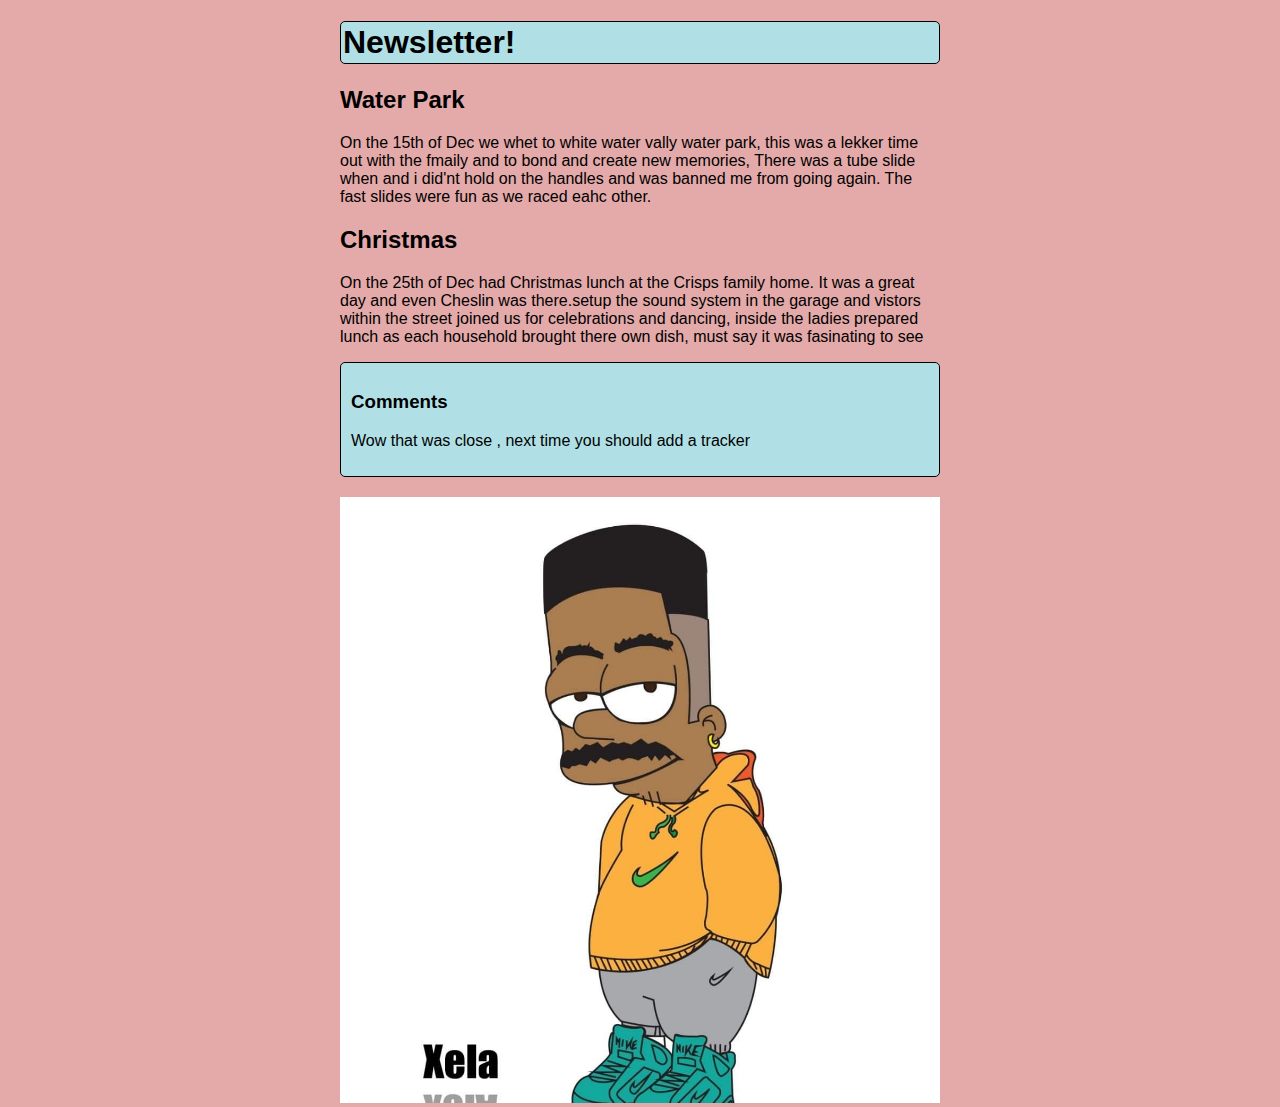
<file: index.html>
<!DOCTYPE html>
<html>
<head>
    <title>Newsletter</title>
    <style>
        body {
            font-family: Arial, sans-serif;
            margin: 0;
            padding: 0;
            display: flex;
            flex-direction: column;
            align-items: center;
            background-color: rgb(228, 169, 169)
        }
        h1{
            border: 1px solid #030303;
            border-radius: 5px;
            padding: 2px;
            background-color: powderblue;
        }
        .container {
            max-width: 600px;
            width: 100%;
            margin: 0 auto;
        }
        .story, .comment {
            margin-bottom: 20px;
            border: 1px solid #030303;
            padding: 10px;
            border-radius: 5px;
            background-color: powderblue;
        }
        @media (max-width: 600px) {
            .container {
                width: 100%;
            }
        }
        img {
            width: 100%;
        }
    </style>
</head>
<body>
    <div class="container">
        <h1>Newsletter!</h1>
        <!-- Story Section -->
        <div class="stories">
            <h2>Water Park</h2>
            <p>On the 15th of Dec we whet to white water
                vally water park, this was a lekker time out with the
                fmaily and to bond and create new memories, There was a tube slide when and
                i did'nt hold on the handles and was banned me from going again.
                The fast slides were fun as we raced eahc other.
                 </p>
            <h2>Christmas</h2>
            <p>On the 25th of Dec had Christmas lunch at the Crisps family home. It was a great day and even Cheslin was there.setup the sound 
                system in the garage and vistors within the street joined us for celebrations and dancing, inside the ladies prepared lunch as each household 
                brought there own dish, must say it was fasinating to see
                 </p>
        </div>
        <!-- Comment Section -->
        <div class="comment">
            <h3>Comments</h3>
            <p>Wow that was close , next time you should add a tracker </p>
        </div>
        <img src="RealOG.jpg" alt="OG">
        

    </div>
</body>
</html>
</file>
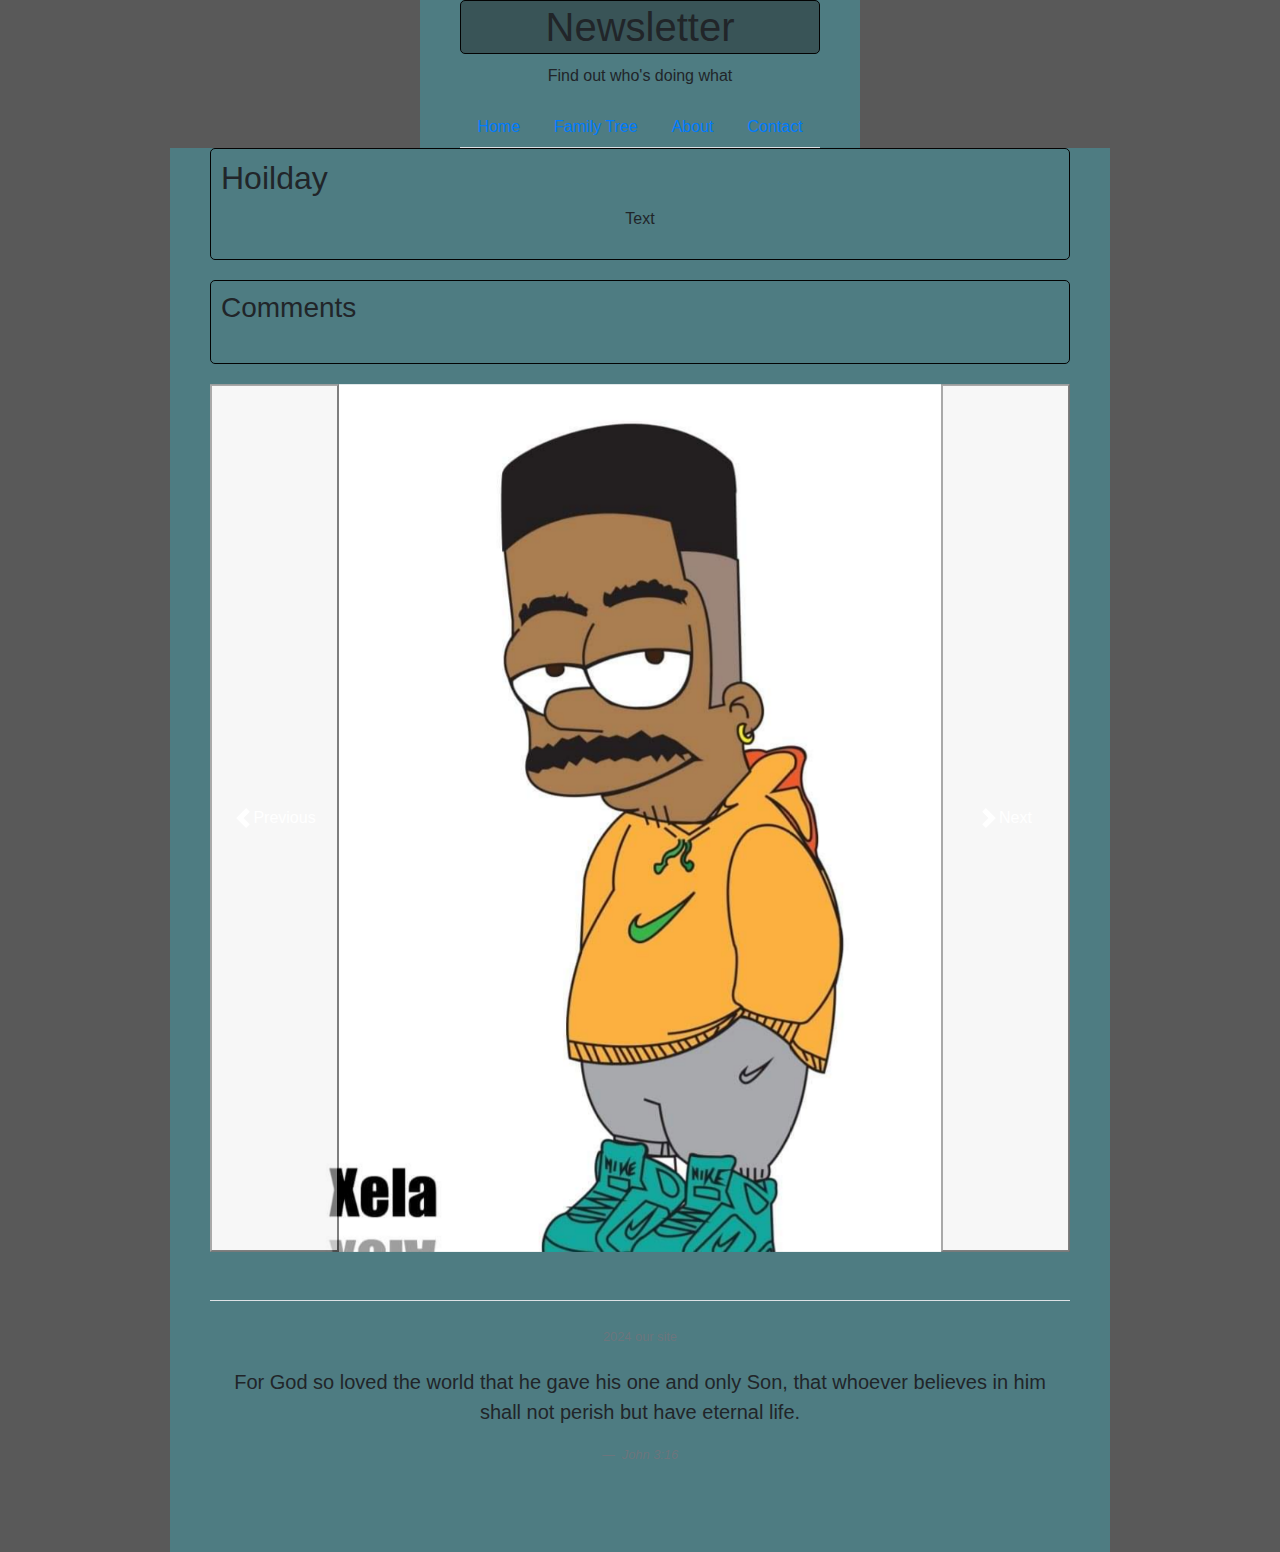
<file: Crisp Newsletter/index.html>
<!DOCTYPE html>
<html lang="en">
    <head>
    <meta charset="UTF-8">
    <meta name="viewport" content="width=device-width, initial-scale=1.0">    
    <title>Newsletter</title>
    <link rel="stylesheet" href="https://stackpath.bootstrapcdn.com/bootstrap/4.5.0/css/bootstrap.min.css">
    <link rel="stylesheet" href="index.html">
    <link rel="stylesheet" href="about.html">
    <link rel="stylesheet" href="family tree.html">
    <link rel="stylesheet" href="contact.html">
    
    <style>
        body {
            font-family: Arial, sans-serif;
            margin: 0;
            padding: 0;
            display: flex;
            flex-direction: column;
            align-items: center;
            background-color: rgb(89, 89, 89)
        }

        h1{
            border: 1px solid #030303;
            text-align: center;
            border-radius: 5px;
            padding: 2px;
            background-color: rgb(57, 84, 87);
        }
        p{
          text-align: center;
            border-radius: 5px;
            padding: 2px;
        }
        /* Site Navigation */
         .site-nav {
    	  margin-top: 20px;
        background-color: cornsilk;
        }

        .site-nav ul {
    	margin: 0;
    	padding: 0;
        }
        /* Site Navigation End */
        .container {
            max-width: 600px;
            width: 100%;
            margin: 0 auto;
        }
        .story, .comment {
            margin-bottom: 20px;
            border: 1px solid #030303;
            padding: 10px;
            border-radius: 5px;
            background-color: rgb(78, 124, 130);
        }
        @media (max-width: 600px) {
            .container {
                width: 100%;
            }
        }
        img {
            width: 50%;
            align-content: center;
        }
        
        .container {
        	max-width: 940px;
        	margin: 0 auto;
        	padding-left: 40px;
	        padding-right: 40px;
          background-color: rgb(78, 124, 130);
        }

    </style>
</head>
<body>
    <header>
        <!-- container -->
        <div class="container">
            <h1>Newsletter</h1>
            <p>Find out who's doing what</p>
            <ul class="nav nav-tabs">
                <li class="nav-item">
                  <a class="nav-link" href="index.html">Home</a>
                </li>
                <li class="nav-item">
                  <a class="nav-link" href="family tree.html">Family Tree</a>
                </li>
                <li class="nav-item">
                  <a class="nav-link" href="about.html">About</a>
                </li>
                <li class="nav-item">
                  <a class="nav-link" href="contact.html">Contact</a>
                </li>
              </ul>
        </div><!-- /container -->
        
    </header>
    <!-- <button type="button" class="btn btn-primary">Famliy Tree</button> -->
    <div class="container">

        <!-- Story Section -->
        <div class="story">
            <h2>Hoilday
            </h2>
            <p>Text
                 </p>
            
        </div>
        <!-- Comment Section -->
        <div class="comment">
            <h3>Comments</h3>
            <p> </p>
        </div>

        <div id="carouselExampleFade" class="carousel slide carousel-fade">
            <div class="carousel-inner">
              <div class="carousel-item active">
                <img src="RealOG.jpg" class="d-block w-100" alt="...">
              </div>
              <div class="carousel-item">
                <img src="RealOG.jpg" class="d-block w-100" alt="...">
              </div>
              <div class="carousel-item">
                <img src="RealOG.jpg" class="d-block w-100" alt="...">
              </div>
            </div>
            <button class="carousel-control-prev" type="button" data-bs-target="#carouselExampleFade" data-bs-slide="prev">
              <span class="carousel-control-prev-icon" aria-hidden="true"></span>
              <span class="visually-hidden">Previous</span>
            </button>
            <button class="carousel-control-next" type="button" data-bs-target="#carouselExampleFade" data-bs-slide="next">
              <span class="carousel-control-next-icon" aria-hidden="true"></span>
              <span class="visually-hidden">Next</span>
            </button>
          </div>
          <footer class="border-top my-5 py-4"> 
            <p class="small text-muted text-center">2024 our site</p>
    
            <figure class="text-center">
              <blockquote class="blockquote">
                <p>For God so loved the world that he gave his one and only Son, that whoever believes in him shall not perish but have eternal life.</p>
              </blockquote>
              <figcaption class="blockquote-footer">
                 <cite title="Source Title">John 3:16</cite>
              </figcaption>
            </figure>

        </footer>
        <script src="https://cdn.jsdelivr.net/npm/@popperjs/core@2.11.8/dist/umd/popper.min.js" integrity="sha384-I7E8VVD/ismYTF4hNIPjVp/Zjvgyol6VFvRkX/vR+Vc4jQkC+hVqc2pM8ODewa9r" crossorigin="anonymous"></script>
        <script src="https://cdn.jsdelivr.net/npm/bootstrap@5.3.2/dist/js/bootstrap.min.js" integrity="sha384-BBtl+eGJRgqQAUMxJ7pMwbEyER4l1g+O15P+16Ep7Q9Q+zqX6gSbd85u4mG4QzX+" crossorigin="anonymous"></script></body>  
    </div>

</body>
</html>
</file>
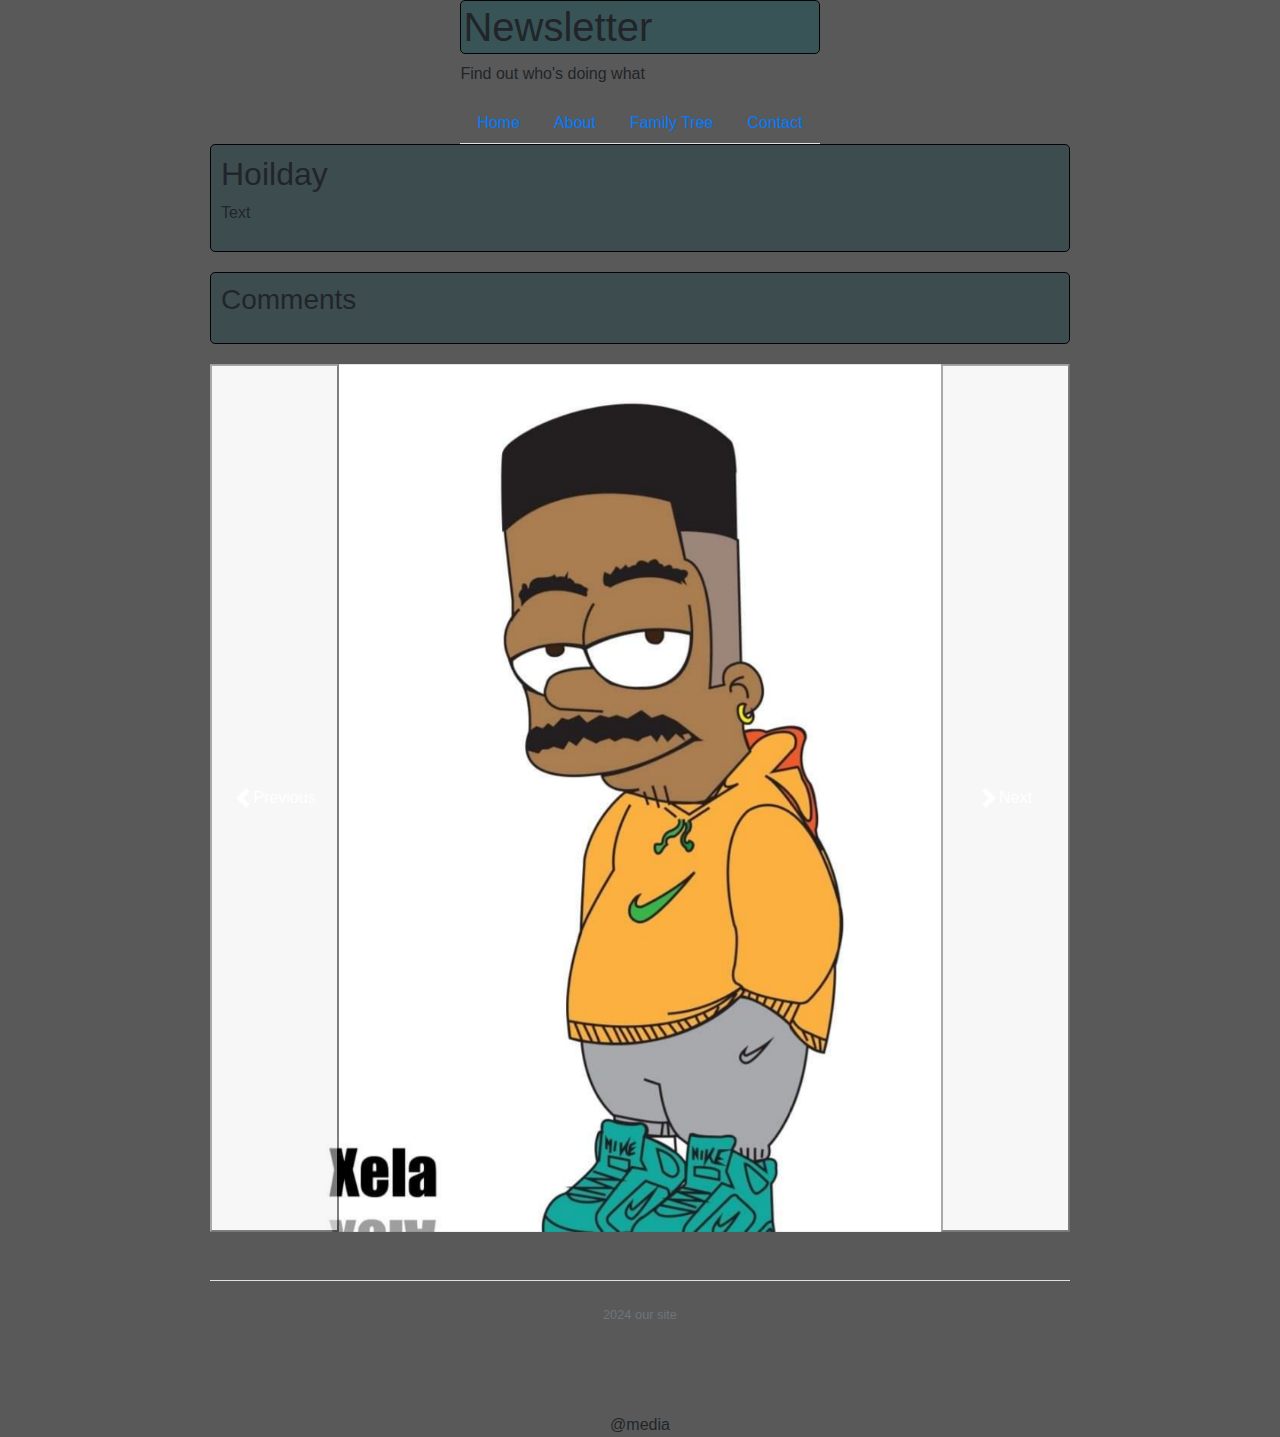
<file: Lapan Newsletter/Index.html>
<!DOCTYPE html>
<html lang="en">
    <head>
    <meta charset="UTF-8">
    <meta name="viewport" content="width=device-width, initial-scale=1.0">
    <title>Newsletter</title>    
    <link rel="stylesheet" href="https://stackpath.bootstrapcdn.com/bootstrap/4.5.0/css/bootstrap.min.css">
    <link rel="stylesheet" href="about.html">
    <link rel="stylesheet" href="family tree.html">
    <link href="contact.html">
    <style>
        body {
            font-family: Arial, sans-serif;
            margin: 0;
            padding: 0;
            display: flex;
            flex-direction: column;
            align-items: center;
            background-color: rgb(89, 89, 89)
        }
        /* Site Navigation */
        .site-nav {
    	margin-top: 20px;
        background-color: cornsilk;
        }

        .site-nav ul {
    	margin: 0;
    	padding: 0;
        }

        h1{
            border: 1px solid #030303;
            border-radius: 5px;
            padding: 2px;
            background-color: rgb(57, 84, 87);
        }
        .container {
            max-width: 600px;
            width: 100%;
            margin: 0 auto;
        }
        .story, .comment {
            margin-bottom: 20px;
            border: 1px solid #030303;
            padding: 10px;
            border-radius: 5px;
            background-color: rgb(61, 77, 79);
        }
        @media (max-width: 600px) {
            .container {
                width: 100%;
            }
        }
        img {
            width: 50%;
        }
        
        .container {
	max-width: 940px;
	margin: 0 auto;
	padding-left: 40px;
	padding-right: 40px;
}

    </style>
</head>
<body>

    <header>
			
        <!-- container -->
        <div class="container">
            <h1>Newsletter</h1>
            <p>Find out who's doing what</p>

            <ul class="nav nav-tabs">
                <li class="nav-item">
                  <a class="nav-link" href="#">Home</a>
                </li>
                <li class="nav-item">
                  <a class="nav-link" href="about.html">About</a>
                </li>
                <li class="nav-item">
                  <a class="nav-link" href="family tree.html">Family Tree</a>
                </li>
                <li class="nav-item">
                  <a class="nav-link" href="contact.html">Contact</a>
                </li>
              </ul>
        </div><!-- /container -->
        
    </header>
    <!-- <button type="button" class="btn btn-primary">Famliy Tree</button> -->
    <div class="container">

        <!-- Story Section -->
        <div class="story">
            <h2>Hoilday
            </h2>
            <p>Text
                 </p>
            
        </div>
        <!-- Comment Section -->
        <div class="comment">
            <h3>Comments</h3>
            <p> </p>
        </div>

        <div id="carouselExampleFade" class="carousel slide carousel-fade">
            <div class="carousel-inner">
              <div class="carousel-item active">
                <img src="RealOG.jpg" class="d-block w-100" alt="...">
              </div>
              <div class="carousel-item">
                <img src="RealOG.jpg" class="d-block w-100" alt="...">
              </div>
              <div class="carousel-item">
                <img src="RealOG.jpg" class="d-block w-100" alt="...">
              </div>
            </div>
            <button class="carousel-control-prev" type="button" data-bs-target="#carouselExampleFade" data-bs-slide="prev">
              <span class="carousel-control-prev-icon" aria-hidden="true"></span>
              <span class="visually-hidden">Previous</span>
            </button>
            <button class="carousel-control-next" type="button" data-bs-target="#carouselExampleFade" data-bs-slide="next">
              <span class="carousel-control-next-icon" aria-hidden="true"></span>
              <span class="visually-hidden">Next</span>
            </button>
          </div>
          <footer class="border-top my-5 py-4"> 
            <p class="small text-muted text-center">2024 our site</p>
    
        </footer>
        <script src="https://cdn.jsdelivr.net/npm/@popperjs/core@2.11.8/dist/umd/popper.min.js" integrity="sha384-I7E8VVD/ismYTF4hNIPjVp/Zjvgyol6VFvRkX/vR+Vc4jQkC+hVqc2pM8ODewa9r" crossorigin="anonymous"></script>
        <script src="https://cdn.jsdelivr.net/npm/bootstrap@5.3.2/dist/js/bootstrap.min.js" integrity="sha384-BBtl+eGJRgqQAUMxJ7pMwbEyER4l1g+O15P+16Ep7Q9Q+zqX6gSbd85u4mG4QzX+" crossorigin="anonymous"></script></body>  
    </div>

    <div>
        @media
    </div>
</body>
</html>
</file>
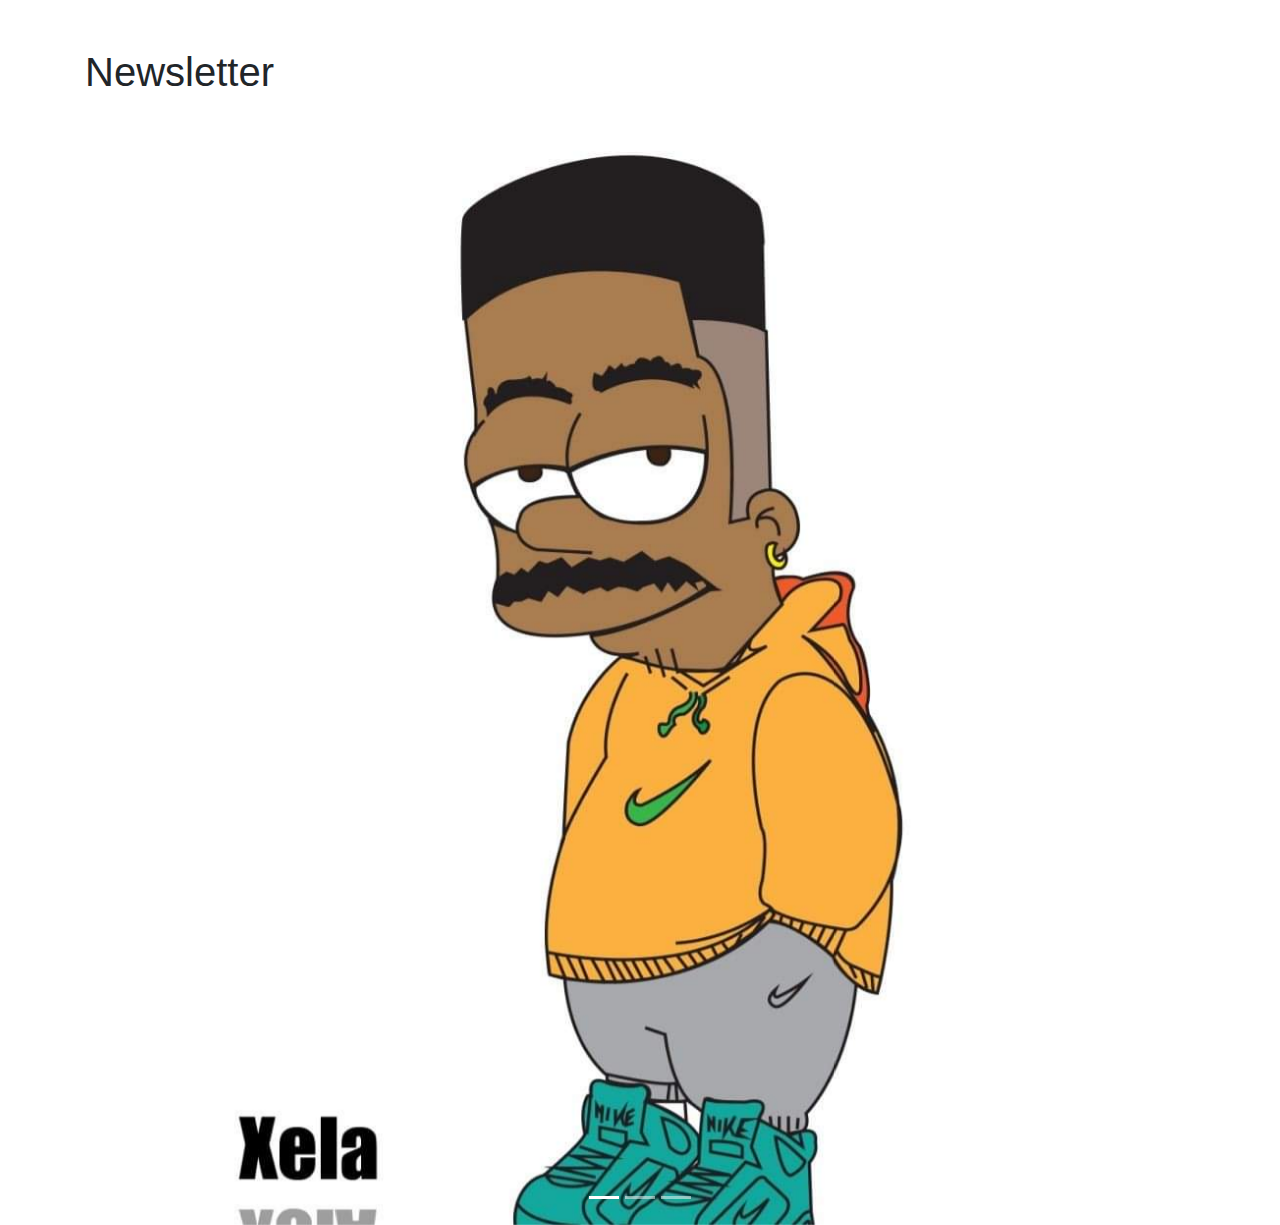
<file: Crisp Newsletter/carousel/index.html>
<!DOCTYPE html>
<html lang="en">
<head>
    <meta charset="UTF-8">
    <meta name="viewport" content="widthvscode-file://vscode-app/c:/Users/f4810988/AppData/Local/Programs/Microsoft%20VS%20Code/resources/app/out/vs/code/electron-sandbox/workbench/workbench.html=device-width, initial-scale=1">
    <title>Newsletter with Carousel</title>
    <link rel="stylesheet" href="https://stackpath.bootstrapcdn.com/bootstrap/4.5.0/css/bootstrap.min.css">
</head>
<body>
    <div class="container mt-5">
        <h1>Newsletter</h1>
        <div id="carouselExampleIndicators" class="carousel slide" data-ride="carousel">
            <ol class="carousel-indicators">
                <li data-target="#carouselExampleIndicators" data-slide-to="0" class="active"></li>
                <li data-target="#carouselExampleIndicators" data-slide-to="1"></li>
                <li data-target="#carouselExampleIndicators" data-slide-to="2"></li>
            </ol>
            <div class="carousel-inner">
                <div class="carousel-item active">
                    <img src="RealOG.jpg" class="d-block w-100" alt="Image 1">
                </div>
                <div class="carousel-item">
                    <img src="RealOG.jpg" class="d-block w-100" alt="Image 2">
                </div>
                <div class="carousel-item">
                    <img src="RealOG.jpg" class="d-block w-100" alt="Image 3">
                </div>
            </div>
            <a class="carousel-control-prev" href="#carouselExampleIndicators" role="button" data-slide="prev">
                <span class="carousel-control-prev-icon" aria-hidden="true"></span>
                <span class="sr-only">Previous</span>
            </a>
            <a class="carousel-control-next" href="#carouselExampleIndicators" role="button" data-slide="next">
                <span class="carousel-control-next-icon" aria-hidden="true"></span>
                <span class="sr-only">Next</span>
            </a>
        </div>
    </div>
    <script src="https://code.jquery.com/jquery-3.5.1.slim.min.js"></script>
    <script src="https://stackpath.bootstrapcdn.com/bootstrap/4.5.0/js/bootstrap.min.js"></script>
</body>
</html>
</file>
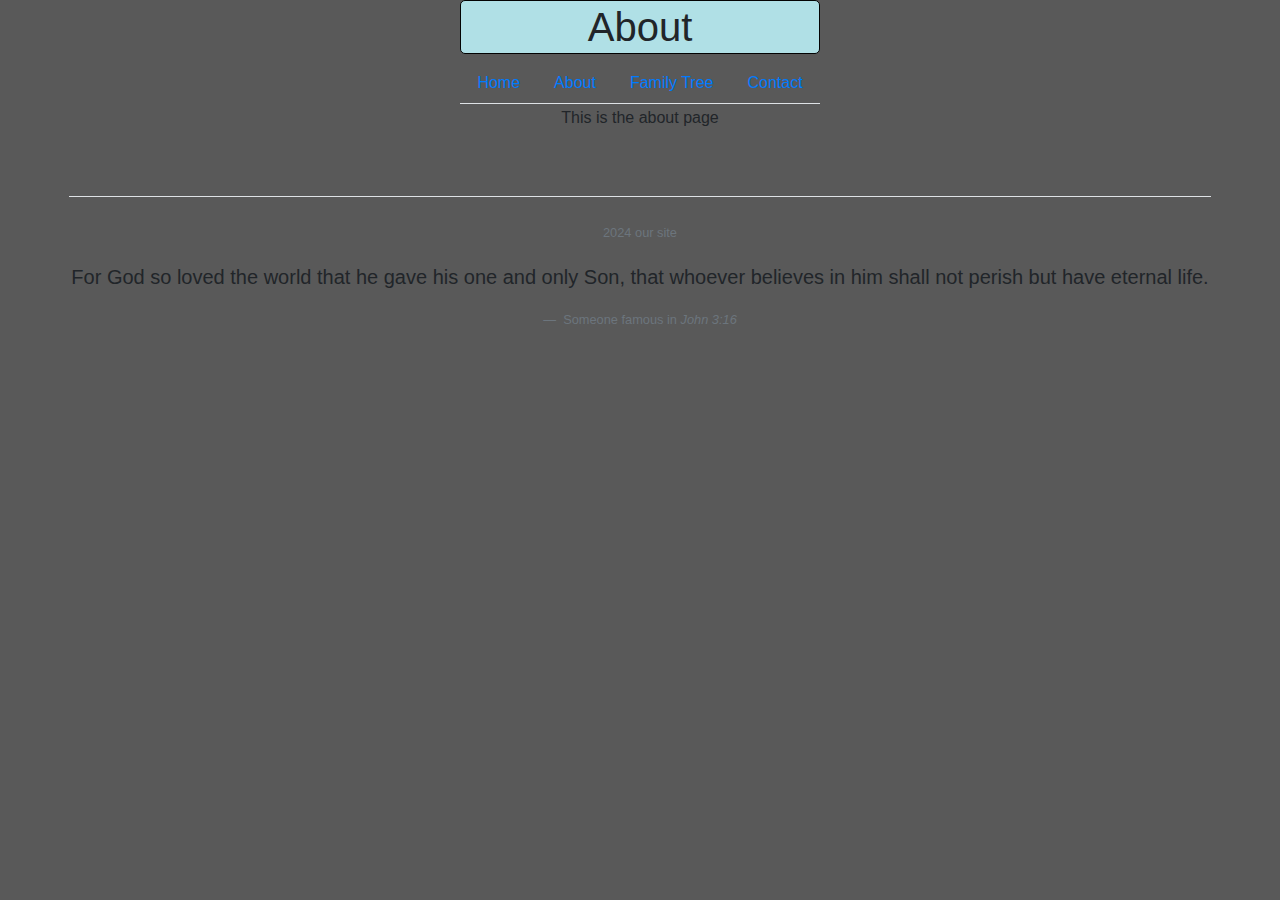
<file: Crisp Newsletter/about.html>
<!DOCTYPE html>
<html lang="en">
<head>
    <meta charset="UTF-8">
    <meta name="viewport" content="width=device-width, initial-scale=1.0">
    <title>About</title>
    <link rel="stylesheet" href="https://stackpath.bootstrapcdn.com/bootstrap/4.5.0/css/bootstrap.min.css">
    <link rel="stylesheet" href="index.html">
    <link rel="stylesheet" href="about.html">
    <link rel="stylesheet" href="family tree.html">
    <link rel="stylesheet" href="contact.html">
    
    <style>     
      body {
            font-family: Arial, sans-serif;
            margin: 0;
            padding: 0;
            display: flex;
            flex-direction: column;
            align-items: center;
            background-color: rgb(89, 89, 89)
        } 
      h1{
            border: 1px solid #030303;
            text-align: center;
            border-radius: 5px;
            padding: 2px;
            background-color: powderblue;
        }
      p{
          text-align: center;
            border-radius: 5px;
            padding: 2px;
        }

    /* Site Navigation */
      .site-nav {
    margin-top: 20px;
      background-color: cornsilk;
      }
      .container {
            max-width: 600px;
            width: 100%;
            margin: 0 auto;
        }
      .site-nav ul {
    margin: 0;
    padding: 0;
      }
      /* Site Navigation End */
      
      </style>
</head>
<body>
  <div>
    <h1>About</h1>
    <ul class="nav nav-tabs">
        <li class="nav-item">
          <a class="nav-link" href="index.html">Home</a>
        </li>
        <li class="nav-item">
          <a class="nav-link" href="about.html">About</a>
        </li>
        <li class="nav-item">
          <a class="nav-link" href="family tree.html">Family Tree</a>
        </li>
        <li class="nav-item">
          <a class="nav-link" href="contact.html">Contact</a>
        </li>
      </ul>
    <p>This is the about page</p>
    </div>
    <footer class="border-top my-5 py-4"> 
      <p class="small text-muted text-center">2024 our site</p>

      <figure class="text-center">
        <blockquote class="blockquote">
          <p>For God so loved the world that he gave his one and only Son, that whoever believes in him shall not perish but have eternal life.</p>
        </blockquote>
        <figcaption class="blockquote-footer">
          Someone famous in <cite title="Source Title">John 3:16</cite>
        </figcaption>
      </figure>

  </footer>
  <script src="https://cdn.jsdelivr.net/npm/@popperjs/core@2.11.8/dist/umd/popper.min.js" integrity="sha384-I7E8VVD/ismYTF4hNIPjVp/Zjvgyol6VFvRkX/vR+Vc4jQkC+hVqc2pM8ODewa9r" crossorigin="anonymous"></script>
  <script src="https://cdn.jsdelivr.net/npm/bootstrap@5.3.2/dist/js/bootstrap.min.js" integrity="sha384-BBtl+eGJRgqQAUMxJ7pMwbEyER4l1g+O15P+16Ep7Q9Q+zqX6gSbd85u4mG4QzX+" crossorigin="anonymous"></script></body>  


</body>
</html>
</file>
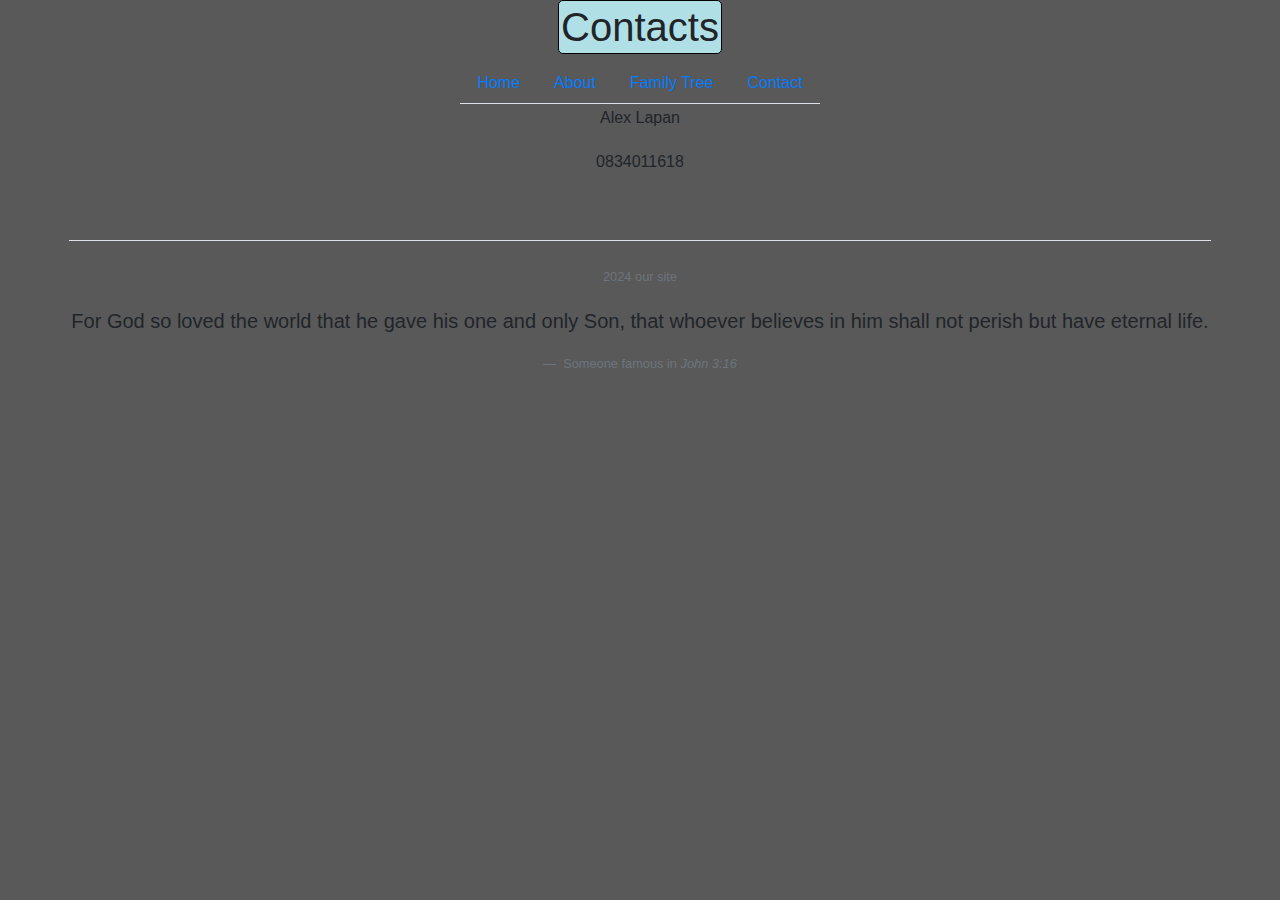
<file: Crisp Newsletter/contact.html>
<!DOCTYPE html>
<html lang="en">
<head>
    <meta charset="UTF-8">
    <meta name="viewport" content="width=device-width, initial-scale=1.0">
    <title>contact</title>
    <link rel="stylesheet" href="https://stackpath.bootstrapcdn.com/bootstrap/4.5.0/css/bootstrap.min.css">
    <link rel="stylesheet" href="index.html">
    <link rel="stylesheet" href="about.html">
    <link rel="stylesheet" href="family tree.html">
    <link rel="stylesheet" href="contact.html">
    
    <style>
      body {
            font-family: Arial, sans-serif;
            margin: 0;
            padding: 0;
            display: flex;
            flex-direction: column;
            align-items: center;
            background-color: rgb(89, 89, 89)
        }
      /* Text Sytle */
      h1{
            border: 1px solid #030303;
            text-align: center;
            border-radius: 5px;
            padding: 2px;
            background-color: powderblue;
        }
        p{
          text-align: center;
            border-radius: 5px;
            padding: 2px;
        }
        .container {
            max-width: 600px;
            width: 100%;
            margin: 0 auto;
        }
        /* Text Sytle End */
        /* Site Navigation */
        .site-nav {
    	margin-top: 20px;
        background-color: cornsilk;
        }

        .site-nav ul {
    	margin: 0;
    	padding: 0;
        }
        /* Site Navigation End */

    </style>
</head>
<body>
  <H1>Contacts</H1>
    <ul class="nav nav-tabs">
        <li class="nav-item">
          <a class="nav-link" href="index.html">Home</a>
        </li>
        <li class="nav-item">
          <a class="nav-link" href="about.html">About</a>
        </li>
        <li class="nav-item">
          <a class="nav-link" href="family tree.html">Family Tree</a>
        </li>
        <li class="nav-item">
          <a class="nav-link" href="contact.html">Contact</a>
        </li>
      </ul>
    <div>
      
    <p>Alex Lapan</p>
    <p>0834011618</p>
  </div>  
  <footer class="border-top my-5 py-4"> 
    <p class="small text-muted text-center">2024 our site</p>

    <figure class="text-center">
      <blockquote class="blockquote">
        <p>For God so loved the world that he gave his one and only Son, that whoever believes in him shall not perish but have eternal life.</p>
      </blockquote>
      <figcaption class="blockquote-footer">
        Someone famous in <cite title="Source Title">John 3:16</cite>
      </figcaption>
    </figure>

</footer>
  <script src="https://cdn.jsdelivr.net/npm/@popperjs/core@2.11.8/dist/umd/popper.min.js" integrity="sha384-I7E8VVD/ismYTF4hNIPjVp/Zjvgyol6VFvRkX/vR+Vc4jQkC+hVqc2pM8ODewa9r" crossorigin="anonymous"></script>
  <script src="https://cdn.jsdelivr.net/npm/bootstrap@5.3.2/dist/js/bootstrap.min.js" integrity="sha384-BBtl+eGJRgqQAUMxJ7pMwbEyER4l1g+O15P+16Ep7Q9Q+zqX6gSbd85u4mG4QzX+" crossorigin="anonymous"></script></body>  

</body>
</html>
</file>
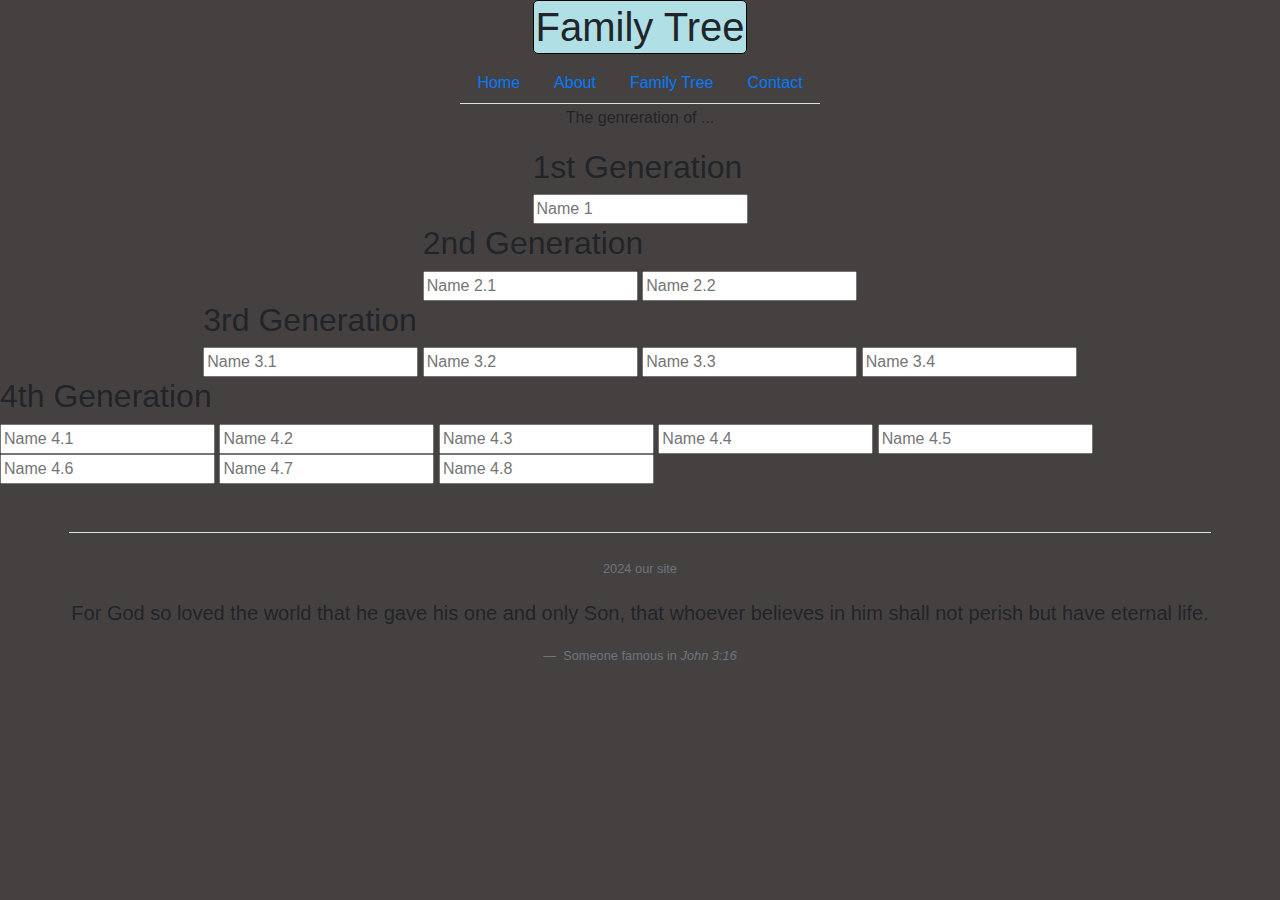
<file: Crisp Newsletter/family tree.html>
<!DOCTYPE html>
<html>
<head>
    <meta charset="UTF-8">
    <meta name="viewport" content="width=device-width, initial-scale=1.0">
    <title>Family Tree</title>
    <link rel="stylesheet" href="https://stackpath.bootstrapcdn.com/bootstrap/4.5.0/css/bootstrap.min.css">
    <link rel="stylesheet" href="index.html">
    <link rel="stylesheet" href="about.html">
    <link rel="stylesheet" href="family tree.html">
    <link rel="stylesheet" href="contact.html">
    
    <style>
        /* Text Sytle */
        body {
            font-family: Arial, sans-serif;
            margin: 0;
            padding: 0;
            display: flex;
            flex-direction: column;
            align-items: center;
            background-color: rgb(70, 65, 65)
        }
      h1{
            border: 1px solid #030303;
            text-align: center;
            border-radius: 5px;
            padding: 2px;
            background-color: powderblue;
        }   
        /* Text Sytle End */

        /* Site Navigation */
        .site-nav {
    	margin-top: 20px;
        background-color: cornsilk;
        }

        p{
          text-align: center;
            border-radius: 5px;
            padding: 2px;
        }

        .site-nav ul {
    	margin: 0;
    	padding: 0;
        }
        .container {
            max-width: 600px;
            width: 100%;
            margin: 0 auto;
        }
        .generation {
            margin-top: 20px;
        }
        .generation1{
            align-items: center;
        }
        .generation3{
            align-items: center;
        }
        .generation4{
            align-items: center;
        }
        .generation5{
            align-items: center;
        }
    </style>
</head>
<body>
    <h1>Family Tree</h1>

    <ul class="nav nav-tabs">
        <li class="nav-item">
          <a class="nav-link" href="index.html">Home</a>
        </li>
        <li class="nav-item">
          <a class="nav-link" href="about.html">About</a>
        </li>
        <li class="nav-item">
          <a class="nav-link" href="family tree.html">Family Tree</a>
        </li>
        <li class="nav-item">
          <a class="nav-link" href="contact.html">Contact</a>
        </li>
      </ul>
      
    <P>
        The genreration of ...
    </P>

    <div class="generation1" id="generation1" >
        <h2>1st Generation</h2>
        <input  type="text" placeholder="Name 1">
    </div>
    <div class="generation2">
        <h2>2nd Generation</h2>
        <input type="text" placeholder="Name 2.1">
        <input type="text" placeholder="Name 2.2">
    </div>
    <div class="generation3">
        <h2>3rd Generation</h2>
        <input type="text" placeholder="Name 3.1">
        <input type="text" placeholder="Name 3.2">
        <input type="text" placeholder="Name 3.3">
        <input type="text" placeholder="Name 3.4">
    </div>
    <div class="generation4">
        <h2>4th Generation</h2>
        <input type="text" placeholder="Name 4.1">
        <input type="text" placeholder="Name 4.2">
        <input type="text" placeholder="Name 4.3">
        <input type="text" placeholder="Name 4.4">
        <input type="text" placeholder="Name 4.5">
        <input type="text" placeholder="Name 4.6">
        <input type="text" placeholder="Name 4.7">
        <input type="text" placeholder="Name 4.8">
    </div>
    <footer class="border-top my-5 py-4"> 
        <p class="small text-muted text-center">2024 our site</p>

        <figure class="text-center">
          <blockquote class="blockquote">
            <p>For God so loved the world that he gave his one and only Son, that whoever believes in him shall not perish but have eternal life.</p>
          </blockquote>
          <figcaption class="blockquote-footer">
            Someone famous in <cite title="Source Title">John 3:16</cite>
          </figcaption>
        </figure>

    </footer>
    <script src="https://cdn.jsdelivr.net/npm/@popperjs/core@2.11.8/dist/umd/popper.min.js" integrity="sha384-I7E8VVD/ismYTF4hNIPjVp/Zjvgyol6VFvRkX/vR+Vc4jQkC+hVqc2pM8ODewa9r" crossorigin="anonymous"></script>
    <script src="https://cdn.jsdelivr.net/npm/bootstrap@5.3.2/dist/js/bootstrap.min.js" integrity="sha384-BBtl+eGJRgqQAUMxJ7pMwbEyER4l1g+O15P+16Ep7Q9Q+zqX6gSbd85u4mG4QzX+" crossorigin="anonymous"></script></body>  

</body>
</html>
</file>
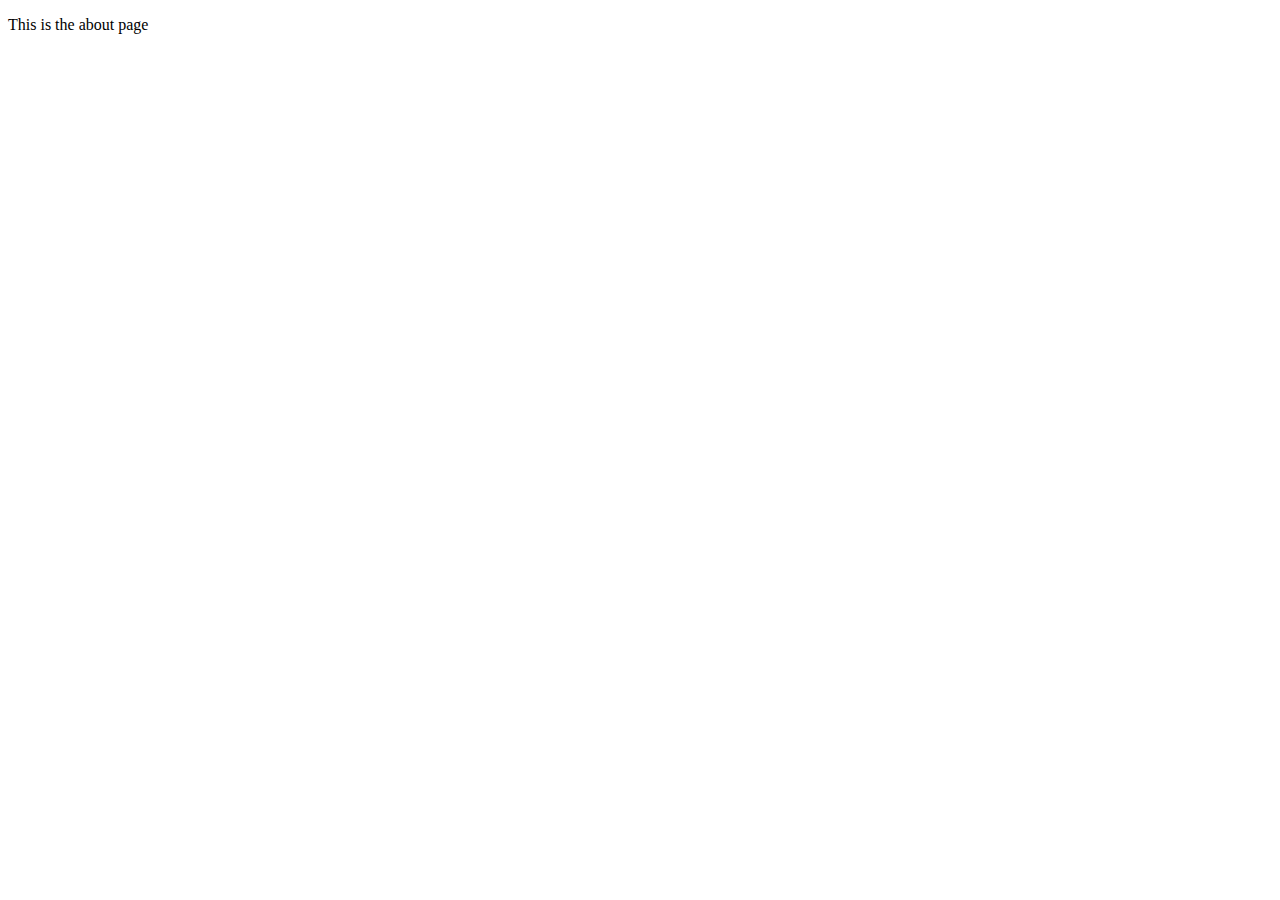
<file: Lapan Newsletter/about.html>
<!DOCTYPE html>
<html lang="en">
<head>
    <meta charset="UTF-8">
    <meta name="viewport" content="width=device-width, initial-scale=1.0">
    <title>about</title>
</head>
<body>
    <p>This is the about page</p>
</body>
</html>
</file>
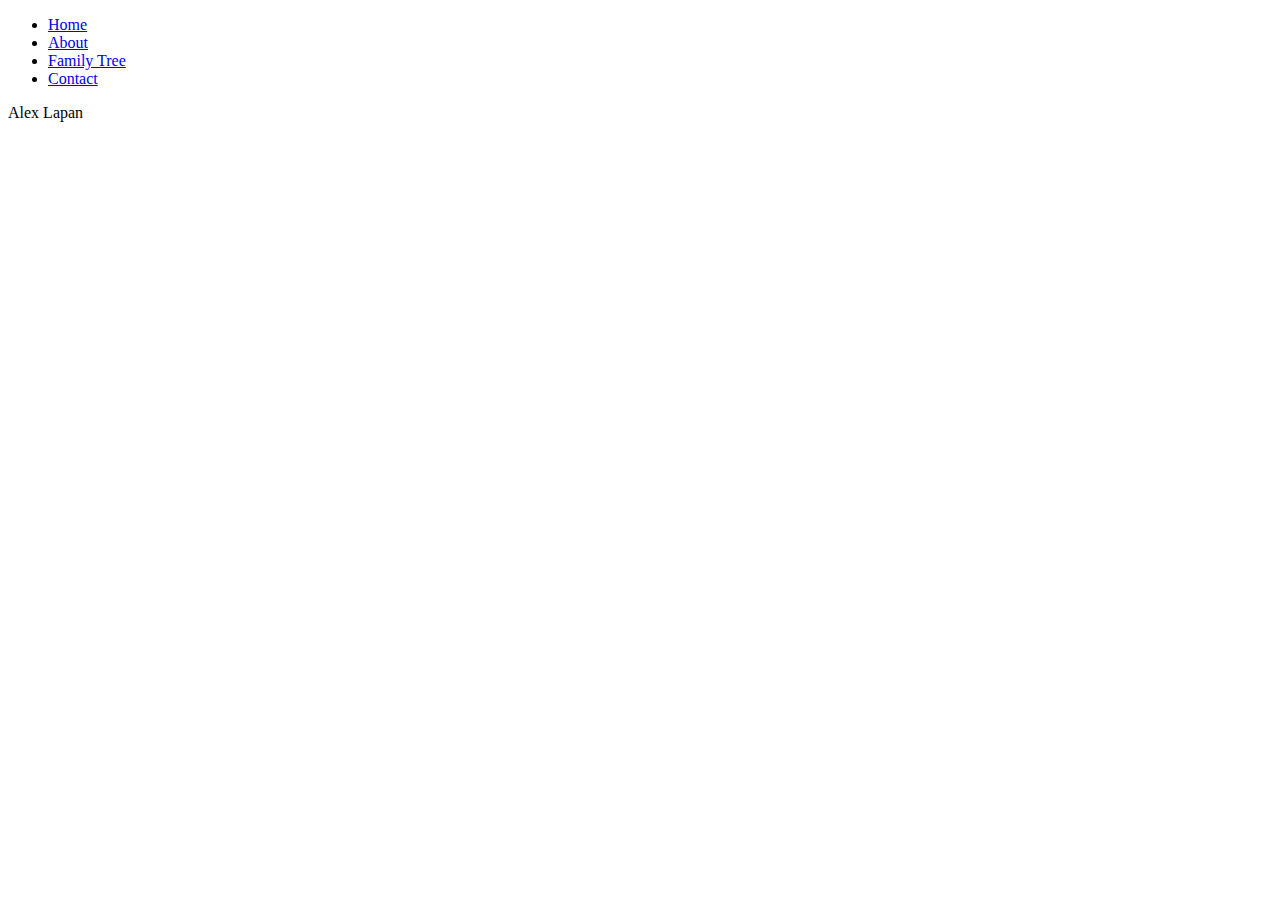
<file: Lapan Newsletter/contact.html>
<!DOCTYPE html>
<html lang="en">
<head>
    <meta charset="UTF-8">
    <meta name="viewport" content="width=device-width, initial-scale=1.0">
    <title>contact</title>
</head>
<body>
    <ul class="nav nav-tabs">
        <li class="nav-item">
          <a class="nav-link" href="#">Home</a>
        </li>
        <li class="nav-item">
          <a class="nav-link" href="about.html">About</a>
        </li>
        <li class="nav-item">
          <a class="nav-link" href="family tree.html">Family Tree</a>
        </li>
        <li class="nav-item">
          <a class="nav-link" href="contact.html">Contact</a>
        </li>
      </ul>
      
    <p>Alex Lapan</p>
</body>
</html>
</file>
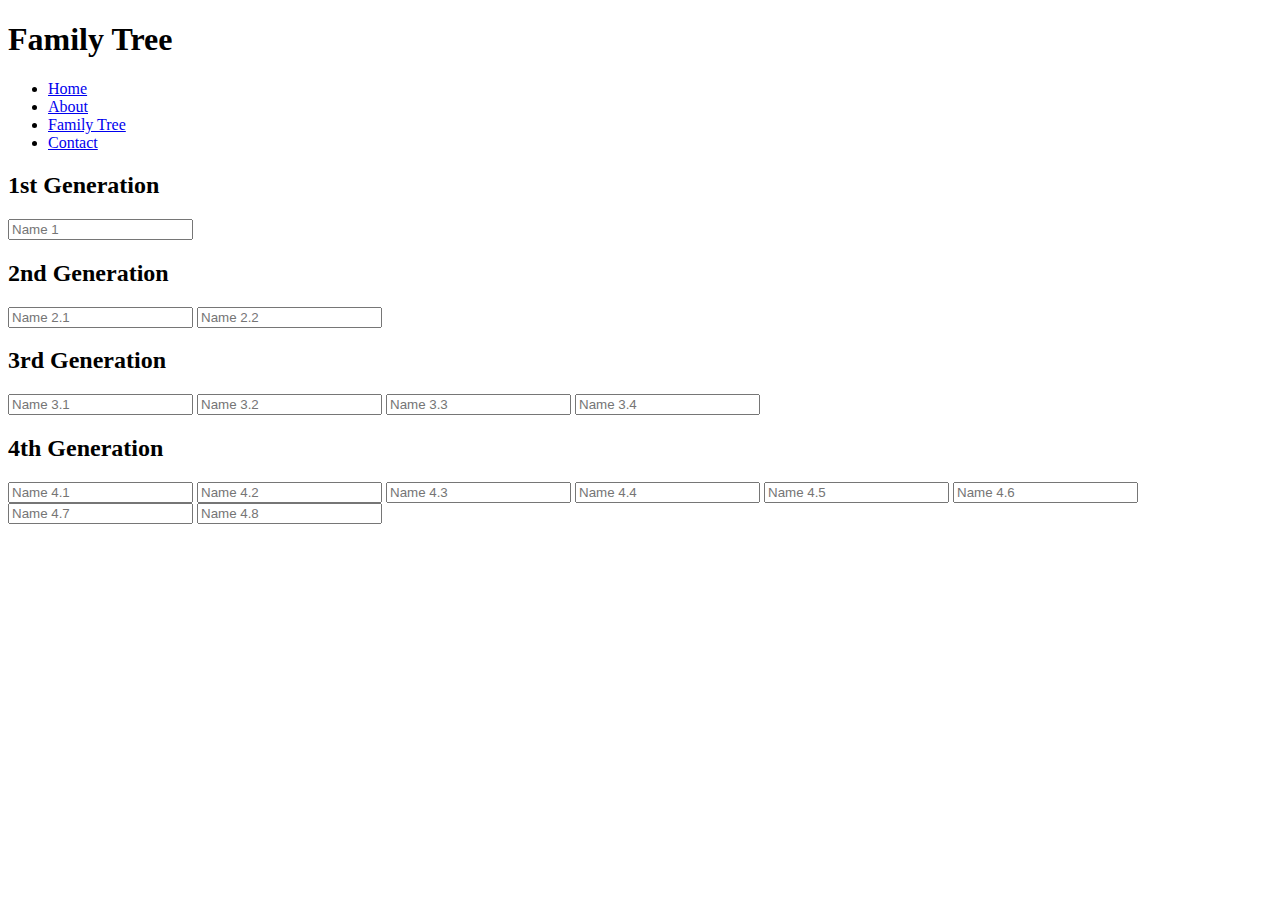
<file: Lapan Newsletter/family tree.html>
<!DOCTYPE html>
<html>
<head>
    <title>Family Tree</title>
    <style>
        .generation {
            margin-top: 20px;
        }
        .generation1{
            align-items: center;
        }
        .generation3{
            align-items: center;
        }
        .generation4{
            align-items: center;
        }
        .generation5{
            align-items: center;
        }
    </style>
</head>
<body>
    <h1>Family Tree</h1>

    <ul class="nav nav-tabs">
        <li class="nav-item">
          <a class="nav-link" href="#">Home</a>
        </li>
        <li class="nav-item">
          <a class="nav-link" href="about.html">About</a>
        </li>
        <li class="nav-item">
          <a class="nav-link" href="family tree.html">Family Tree</a>
        </li>
        <li class="nav-item">
          <a class="nav-link" href="contact.html">Contact</a>
        </li>
      </ul>
      
    <div class="generation1" id="generation1" >
        <h2>1st Generation</h2>
        <input  "text" placeholder="Name 1">
    </div>
    <div class="generation2">
        <h2>2nd Generation</h2>
        <input type="text" placeholder="Name 2.1">
        <input type="text" placeholder="Name 2.2">
    </div>
    <div class="generation3">
        <h2>3rd Generation</h2>
        <input type="text" placeholder="Name 3.1">
        <input type="text" placeholder="Name 3.2">
        <input type="text" placeholder="Name 3.3">
        <input type="text" placeholder="Name 3.4">
    </div>
    <div class="generation4">
        <h2>4th Generation</h2>
        <input type="text" placeholder="Name 4.1">
        <input type="text" placeholder="Name 4.2">
        <input type="text" placeholder="Name 4.3">
        <input type="text" placeholder="Name 4.4">
        <input type="text" placeholder="Name 4.5">
        <input type="text" placeholder="Name 4.6">
        <input type="text" placeholder="Name 4.7">
        <input type="text" placeholder="Name 4.8">
    </div>
</body>
</html>
</file>
